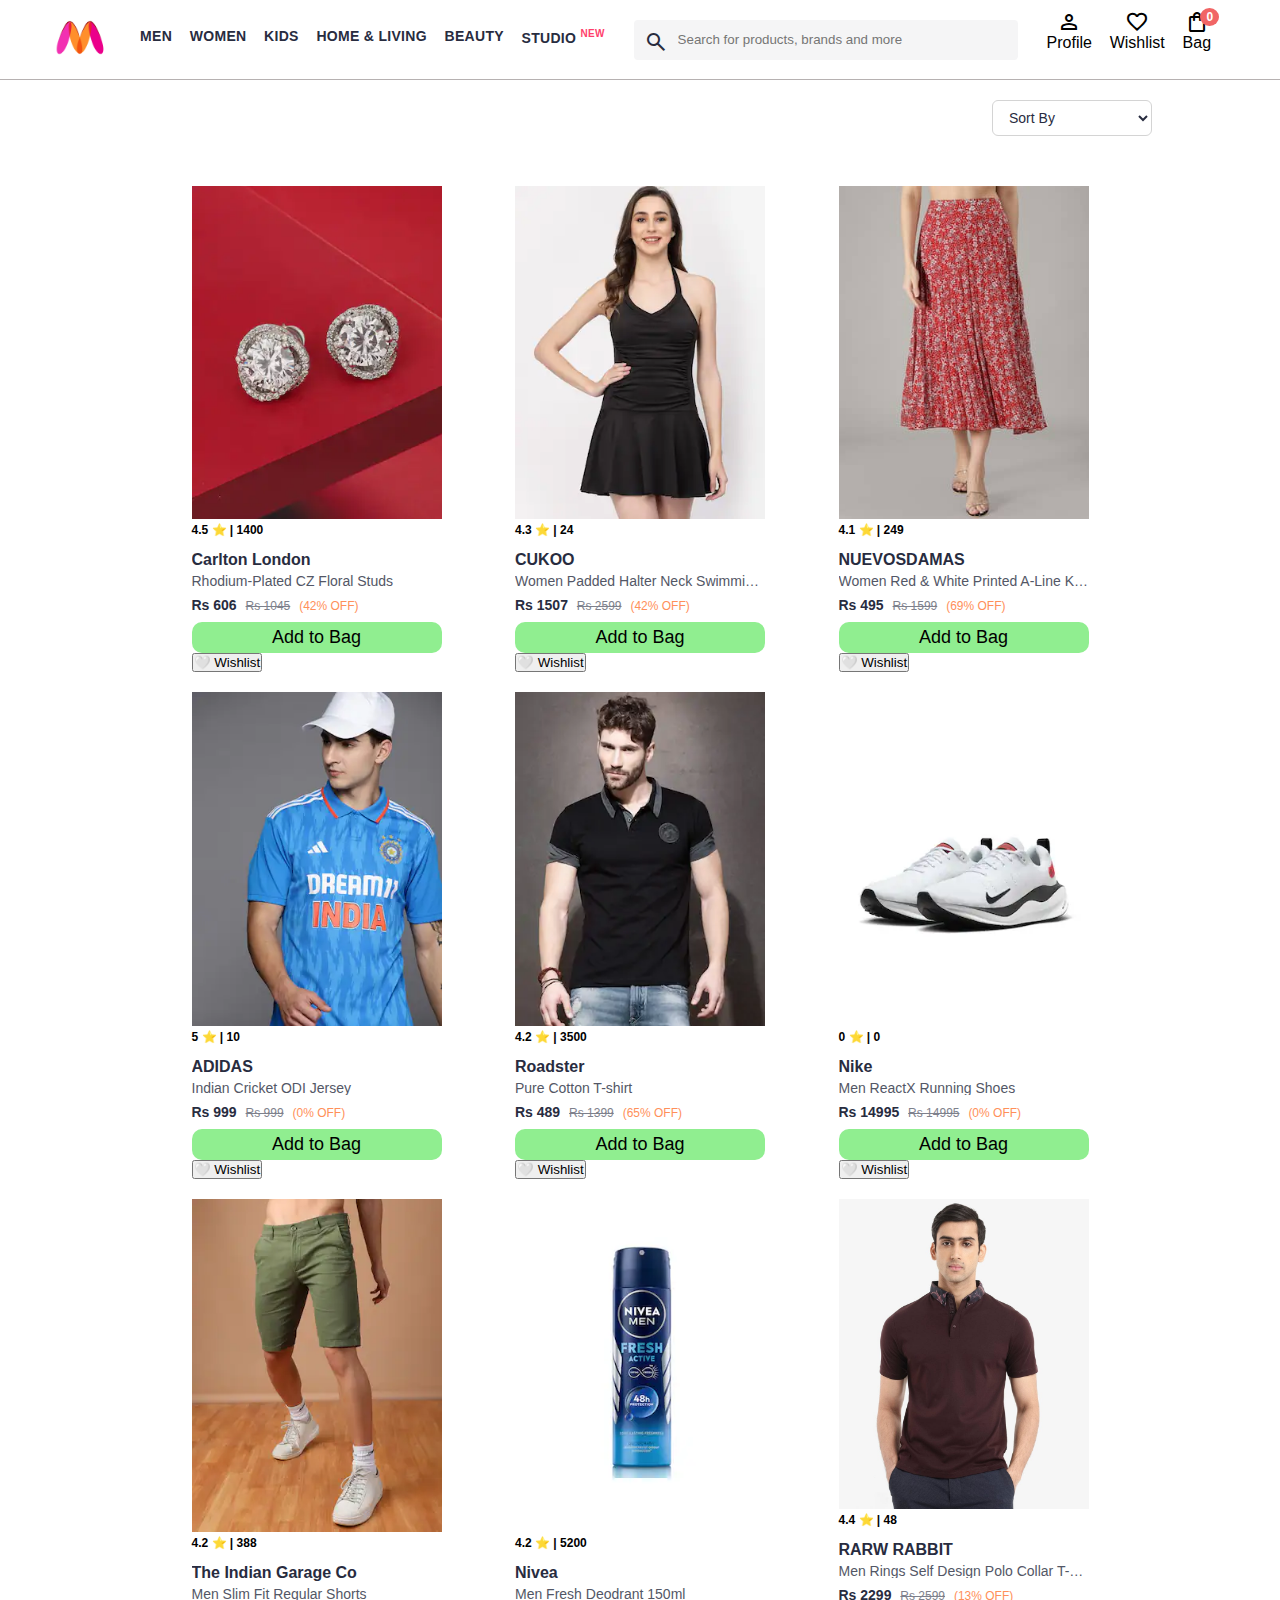
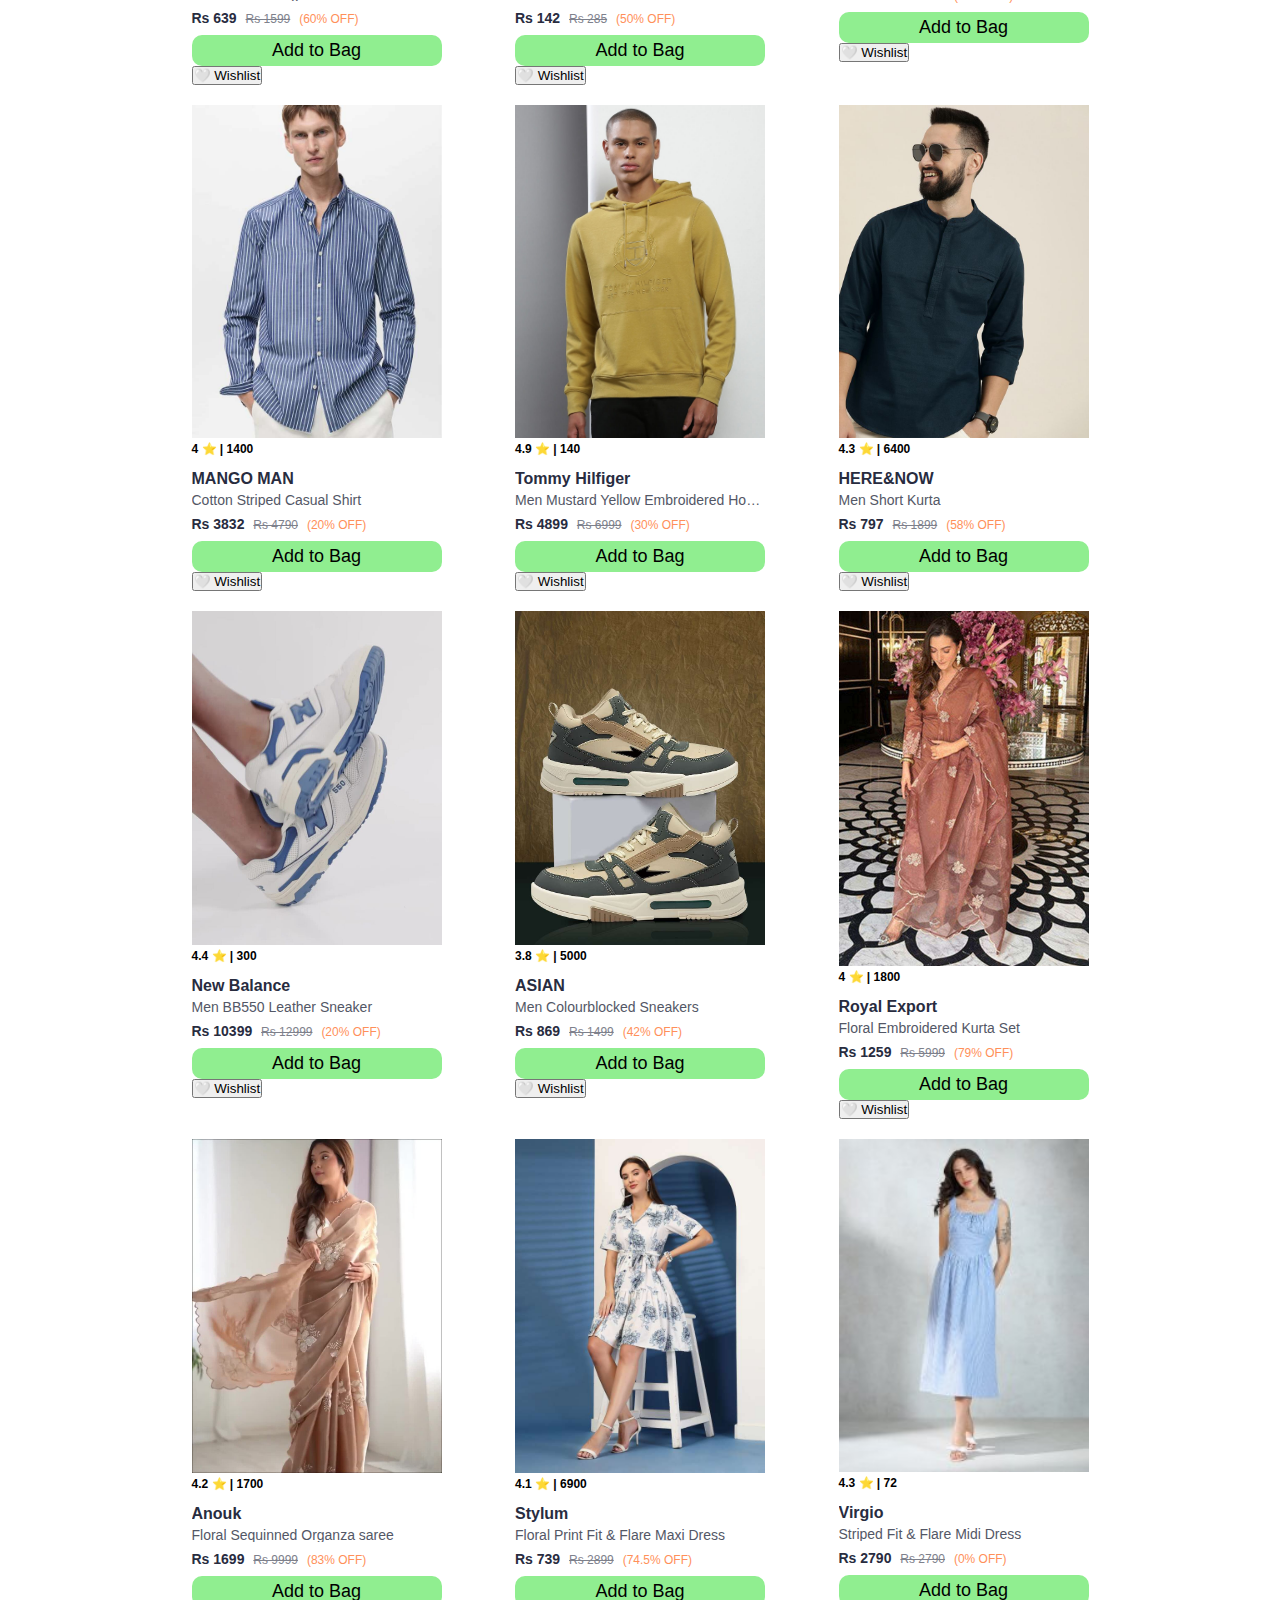
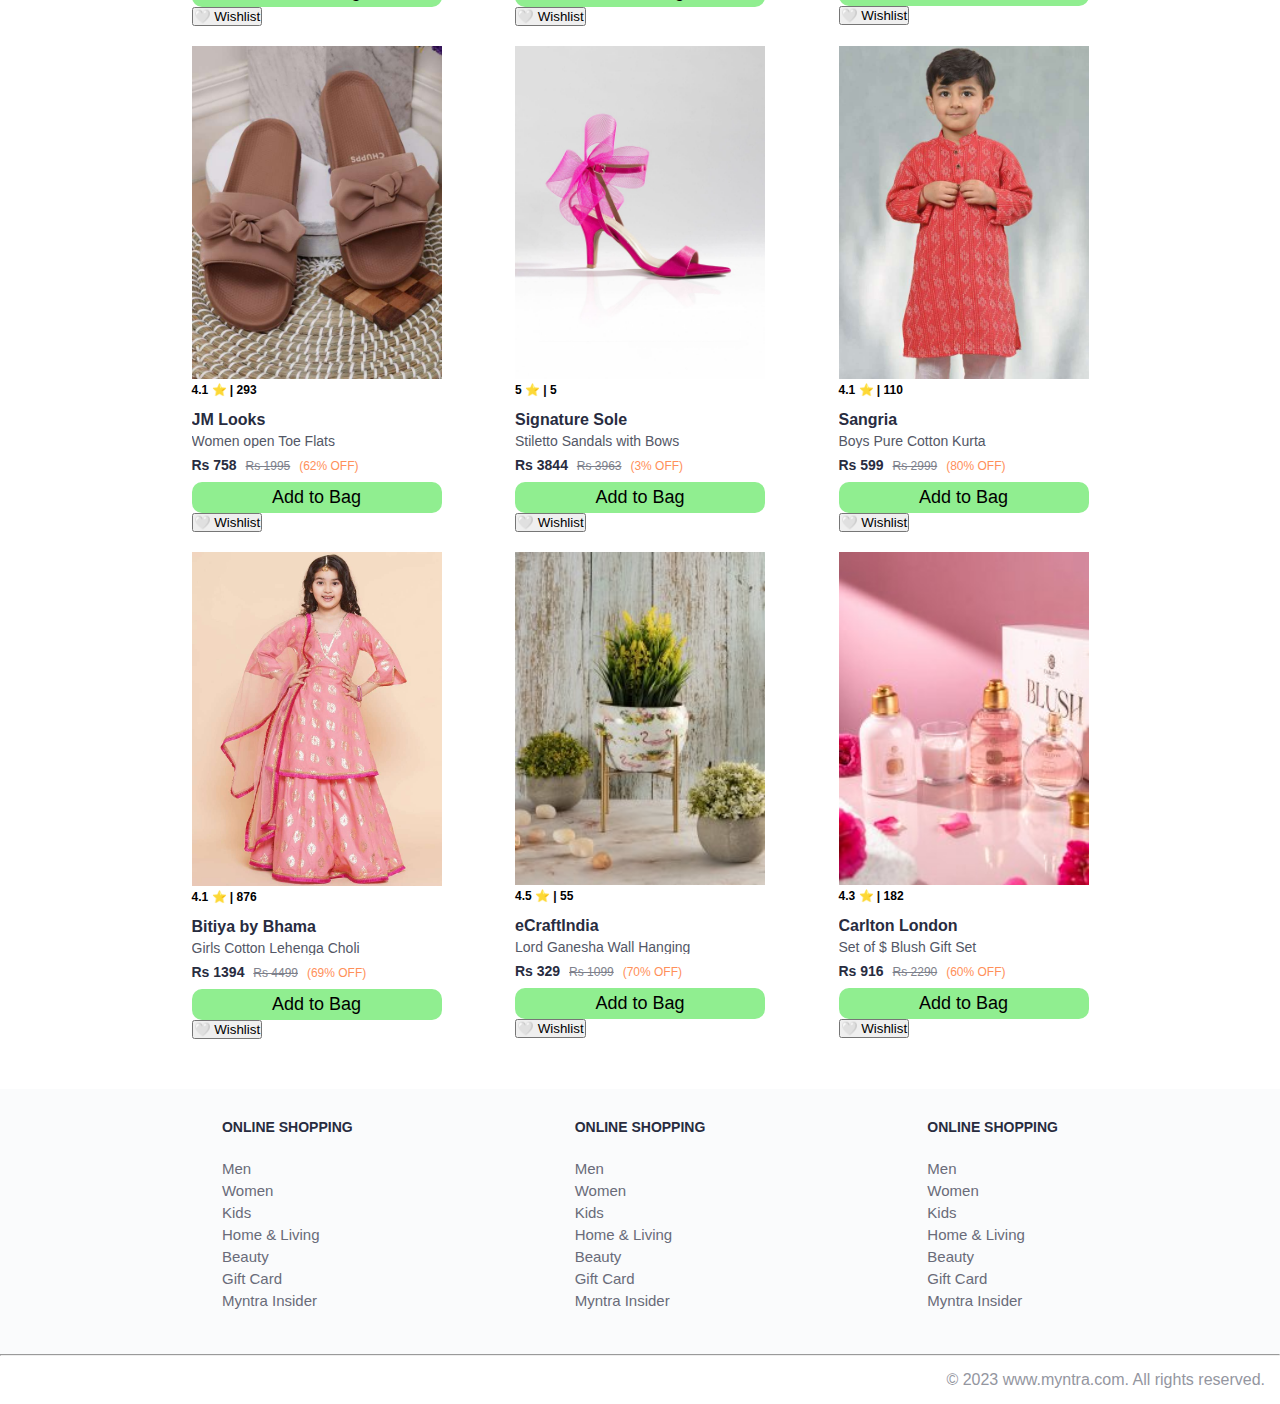
<file: index.html>
<!DOCTYPE html>
<html lang="en">
<head>
    <title>Myntra Functional Clone</title>
    <link rel="stylesheet" href="css/index.css">
    <link rel="stylesheet" href="https://fonts.googleapis.com/css2?family=Material+Symbols+Outlined:opsz,wght,FILL,GRAD@20..48,100..700,0..1,-50..200" />
    <link href="https://fonts.googleapis.com/css2?family=Material+Symbols+Outlined" rel="stylesheet" />

</head>
<body>
    <header>
        <div class="logo_container">
            <a href="#"><img class="myntra_home" src="images/myntra_logo.webp" alt="Myntra Home"></a>
        </div>
        <nav class="nav_bar">
            <a href="#" data-category="men">Men</a>
            <a href="#" data-category="women">Women</a>
            <a href="#" data-category="kids">Kids</a>
            <a href="#" data-category="home">Home & Living</a>
            <a href="#" data-category="beauty">Beauty</a>
            <a href="#" data-category="studio">Studio <sup>New</sup></a>
        </nav>
        <div class="search_bar">
            <span class="material-symbols-outlined search_icon">search</span>
            <input class="search_input" placeholder="Search for products, brands and more">
        </div>
        <div class="action_bar">
            <a class="action_container" href="pages/profile.html">
                <span class="material-symbols-outlined action_icon">person</span>
                <span class="action_name">Profile</span>
            </a>

            <a class="action_container" href="pages/wishlist.html">
                <span class="material-symbols-outlined action_icon">favorite</span>
                <span class="action_name">Wishlist</span>
            </a>

            <a class="action_container" href="pages/bag.html">
                <span class="material-symbols-outlined action_icon">shopping_bag</span>
                <span class="action_name">Bag</span>
                <span class="bag-item-count">0</span>
            </a>
        </div>
    </header>
    <main>
        <div class="items-container">       
        </div>
    </main>
    <footer>
        <div class="footer_container">

            <div class="footer_column">
                <h3>ONLINE SHOPPING</h3>

                <a href="#">Men</a>
                <a href="#">Women</a>
                <a href="#">Kids</a>
                <a href="#">Home & Living</a>
                <a href="#">Beauty</a>
                <a href="#">Gift Card</a>
                <a href="#">Myntra Insider</a>
            </div>

            <div class="footer_column">
                <h3>ONLINE SHOPPING</h3>

                <a href="#">Men</a>
                <a href="#">Women</a>
                <a href="#">Kids</a>
                <a href="#">Home & Living</a>
                <a href="#">Beauty</a>
                <a href="#">Gift Card</a>
                <a href="#">Myntra Insider</a>
            </div>

            <div class="footer_column">
                <h3>ONLINE SHOPPING</h3>

                <a href="#">Men</a>
                <a href="#">Women</a>
                <a href="#">Kids</a>
                <a href="#">Home & Living</a>
                <a href="#">Beauty</a>
                <a href="#">Gift Card</a>
                <a href="#">Myntra Insider</a>
            </div>
        </div>
        <hr>

        <div class="copyright">
            © 2023 www.myntra.com. All rights reserved.
        </div>
    </footer>
    <script src="data/items.js"></script>
    <script src="scripts/index.js"></script>
    
</body>
</html>
</file>
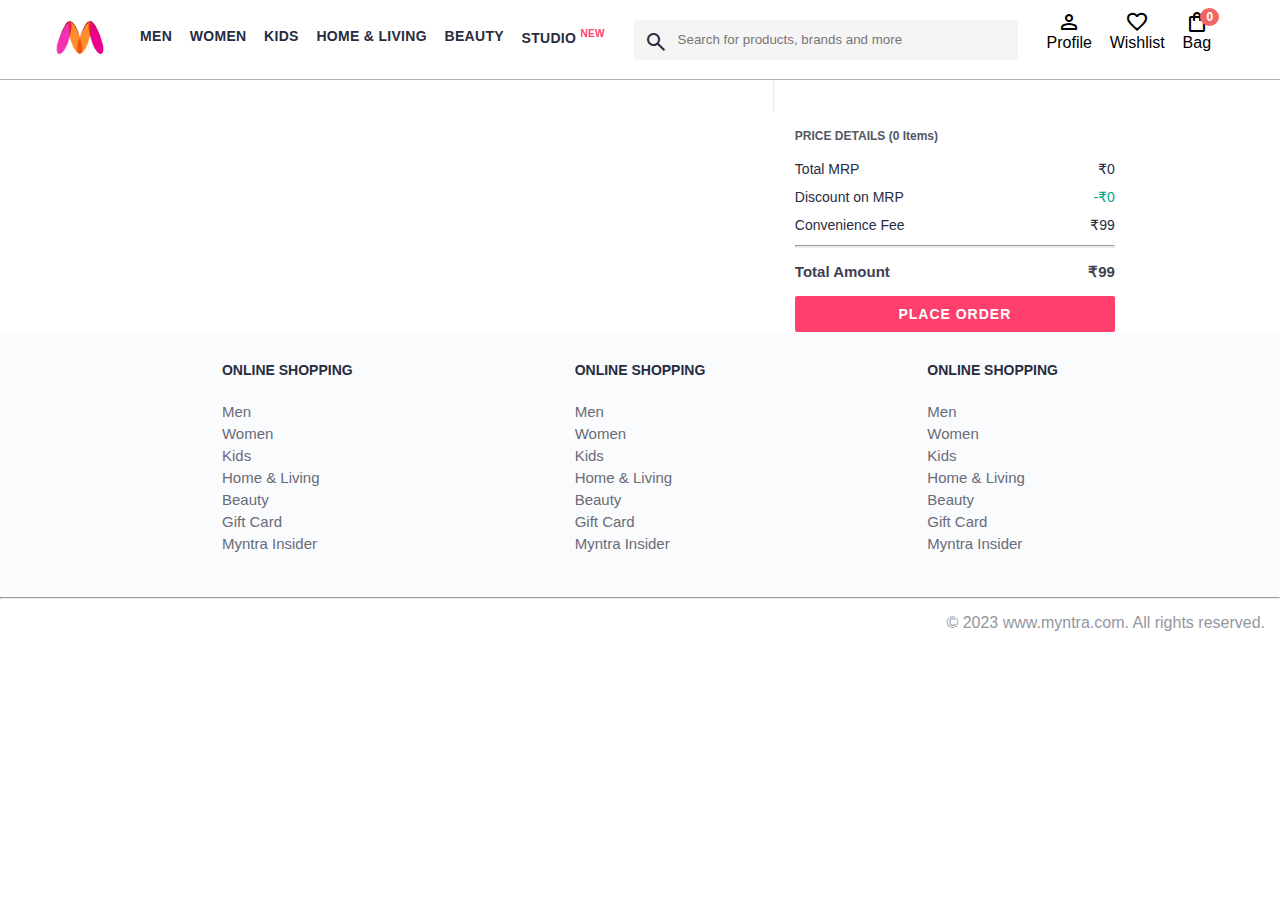
<file: pages/bag.html>
<!DOCTYPE html>
<html lang="en">
<head>
    <title>Myntra Clone</title>
    <link rel="stylesheet" href="../css/index.css">
    <link rel="stylesheet" href="../css/bag.css">
    <link rel="stylesheet" href="https://fonts.googleapis.com/css2?family=Material+Symbols+Outlined:opsz,wght,FILL,GRAD@20..48,100..700,0..1,-50..200" />
</head>
<body>
    <header>
        <div class="logo_container">
            <a href="#"><img class="myntra_home" src="../images/myntra_logo.webp" alt="Myntra Home"></a>
        </div>
        <nav class="nav_bar">
            <a href="#">Men</a>
            <a href="#">Women</a>
            <a href="#">Kids</a>
            <a href="#">Home & Living</a>
            <a href="#">Beauty</a>
            <a href="#">Studio <sup>New</sup></a>
        </nav>
        <div class="search_bar">
            <span class="material-symbols-outlined search_icon">search</span>
            <input class="search_input" placeholder="Search for products, brands and more">
        </div>
        <div class="action_bar">
            <div class="action_container">
                <span class="material-symbols-outlined action_icon">person</span>
                <span class="action_name">Profile</span>
            </div>

            <div class="action_container">
                <span class="material-symbols-outlined action_icon">favorite</span>
                <span class="action_name">Wishlist</span>
            </div>

            <div class="action_container">
                <span class="material-symbols-outlined action_icon">shopping_bag</span>
                <span class="action_name">Bag</span>
                <span class="bag-item-count">0</span>
            </div>
        </div>
    </header>
    <main>
      <div class="bag-page">
        <div class="bag-items-container">
        </div>
        <div class="bag-summary">
        </div>

      </div>
    </main>
    <footer>
        <div class="footer_container">
            <div class="footer_column">
                <h3>ONLINE SHOPPING</h3>

                <a href="#">Men</a>
                <a href="#">Women</a>
                <a href="#">Kids</a>
                <a href="#">Home & Living</a>
                <a href="#">Beauty</a>
                <a href="#">Gift Card</a>
                <a href="#">Myntra Insider</a>
            </div>

            <div class="footer_column">
                <h3>ONLINE SHOPPING</h3>

                <a href="#">Men</a>
                <a href="#">Women</a>
                <a href="#">Kids</a>
                <a href="#">Home & Living</a>
                <a href="#">Beauty</a>
                <a href="#">Gift Card</a>
                <a href="#">Myntra Insider</a>
            </div>

            <div class="footer_column">
                <h3>ONLINE SHOPPING</h3>

                <a href="#">Men</a>
                <a href="#">Women</a>
                <a href="#">Kids</a>
                <a href="#">Home & Living</a>
                <a href="#">Beauty</a>
                <a href="#">Gift Card</a>
                <a href="#">Myntra Insider</a>
            </div>
        </div>
        <hr>

        <div class="copyright">
            © 2023 www.myntra.com. All rights reserved.
        </div>
    </footer>
    <script src="../data/items.js"></script>
    <script src="../scripts/index.js"></script>
    <script src="../scripts/bag.js"></script>
</body>
</html>
</file>
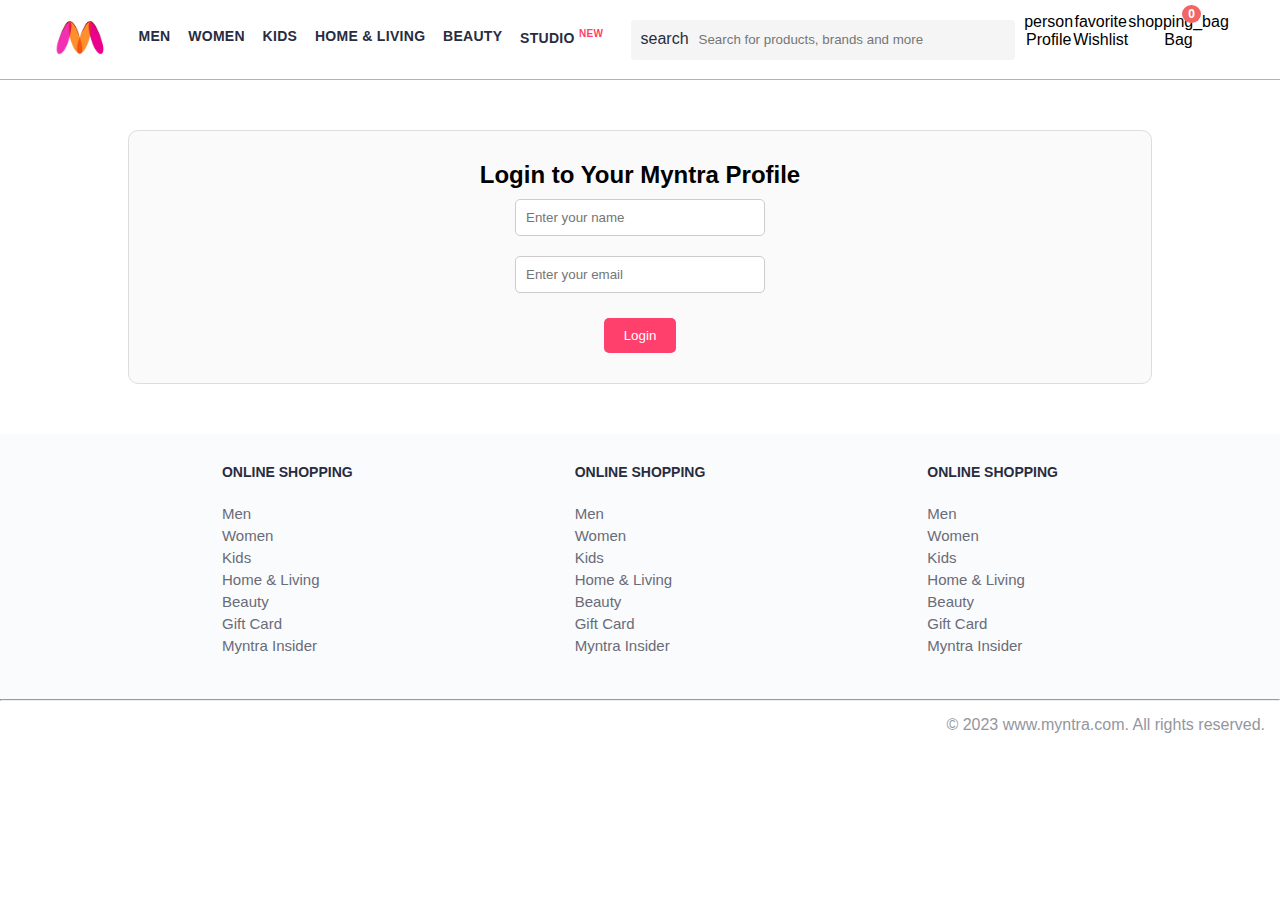
<file: pages/profile.html>
<!DOCTYPE html>
<html lang="en">
<head>
  <title>My Profile - Myntra Clone</title>
  <link rel="stylesheet" href="../css/index.css" />
  <style>
    .profile-container {
      width: 80%;
      margin: 50px auto;
      padding: 30px;
      border: 1px solid #ddd;
      border-radius: 10px;
      background-color: #fafafa;
      text-align: center;
    }

    .profile-form input {
      margin: 10px;
      padding: 10px;
      width: 250px;
      border: 1px solid #ccc;
      border-radius: 5px;
    }

    .profile-form button {
      padding: 10px 20px;
      background-color: #ff3f6c;
      color: white;
      border: none;
      border-radius: 5px;
      cursor: pointer;
      margin-top: 15px;
    }

    .logout-btn {
      margin-top: 20px;
      background-color: #888 !important;
    }

    .greeting {
      font-size: 18px;
      margin-bottom: 15px;
      color: #282c3f;
    }
  </style>
</head>
<body>
  <header>
    <div class="logo_container">
      <a href="#"><img class="myntra_home" src="../images/myntra_logo.webp" alt="Myntra Home" /></a>
    </div>
    <nav class="nav_bar">
      <a href="#">Men</a><a href="#">Women</a><a href="#">Kids</a><a href="#">Home & Living</a><a href="#">Beauty</a><a href="#">Studio <sup>New</sup></a>
    </nav>
    <div class="search_bar">
      <span class="material-symbols-outlined search_icon">search</span>
      <input class="search_input" placeholder="Search for products, brands and more" />
    </div>
    <div class="action_bar">
      <a class="action_container" href="profile.html">
        <span class="material-symbols-outlined action_icon">person</span>
        <span class="action_name">Profile</span>
      </a>
      <a class="action_container" href="wishlist.html">
        <span class="material-symbols-outlined action_icon">favorite</span>
        <span class="action_name">Wishlist</span>
      </a>
      <a class="action_container" href="bag.html">
        <span class="material-symbols-outlined action_icon">shopping_bag</span>
        <span class="action_name">Bag</span>
        <span class="bag-item-count">0</span>
      </a>
    </div>
  </header>

  <main>
    <div class="profile-container" id="profileContainer">
      <!-- JS will populate login form or user info here -->
    </div>
  </main>

  <footer>
    <div class="footer_container">
      <div class="footer_column">
        <h3>ONLINE SHOPPING</h3>
        <a href="#">Men</a><a href="#">Women</a><a href="#">Kids</a><a href="#">Home & Living</a><a href="#">Beauty</a><a href="#">Gift Card</a><a href="#">Myntra Insider</a>
      </div>
      <div class="footer_column">
        <h3>ONLINE SHOPPING</h3>
        <a href="#">Men</a><a href="#">Women</a><a href="#">Kids</a><a href="#">Home & Living</a><a href="#">Beauty</a><a href="#">Gift Card</a><a href="#">Myntra Insider</a>
      </div>
      <div class="footer_column">
        <h3>ONLINE SHOPPING</h3>
        <a href="#">Men</a><a href="#">Women</a><a href="#">Kids</a><a href="#">Home & Living</a><a href="#">Beauty</a><a href="#">Gift Card</a><a href="#">Myntra Insider</a>
      </div>
    </div>
    <hr />
    <div class="copyright">© 2023 www.myntra.com. All rights reserved.</div>
  </footer>

  <script src="../scripts/profile.js"></script>
</body>
</html>
</file>
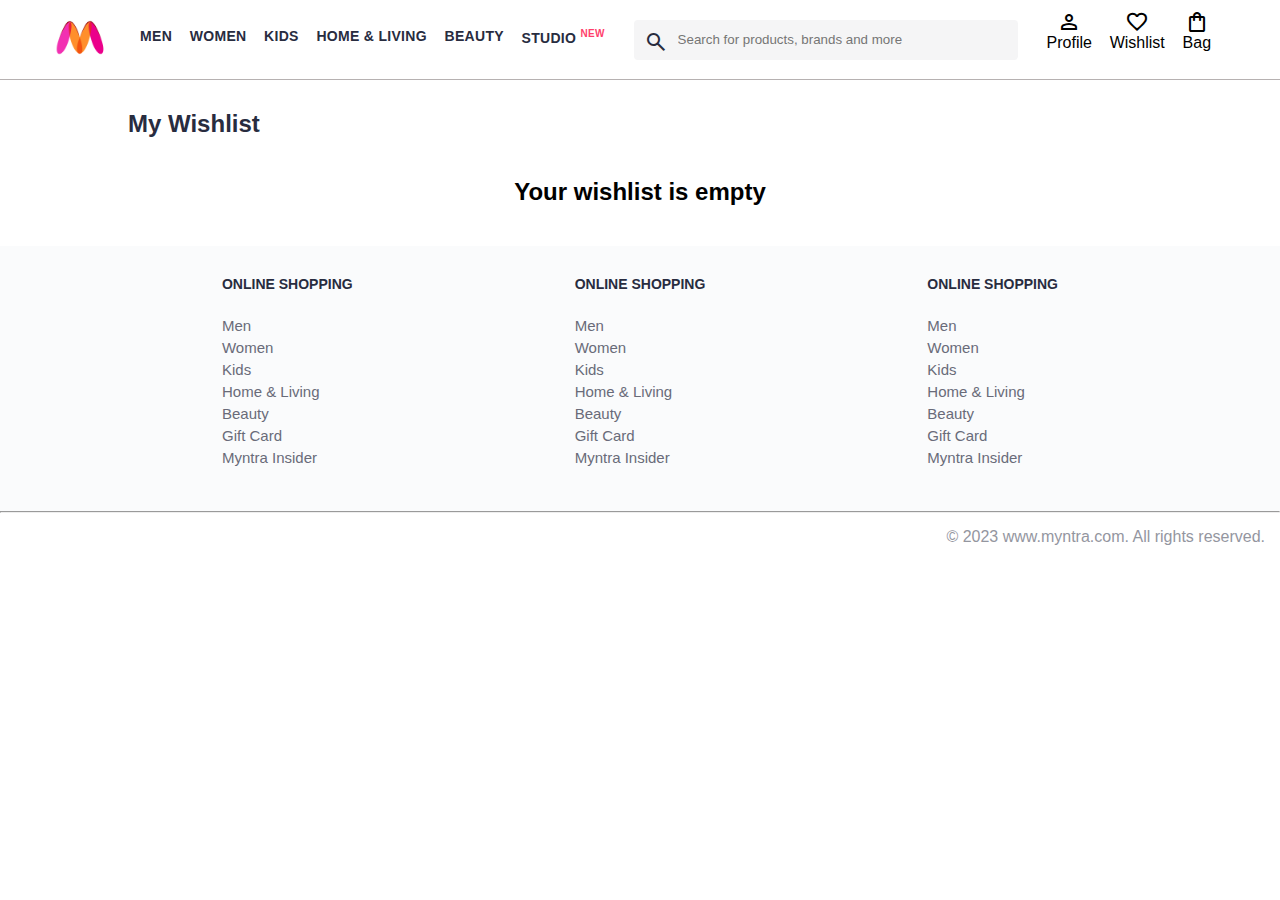
<file: pages/wishlist.html>
<!DOCTYPE html>
<html lang="en">
<head>
  <title>Wishlist - Myntra Clone</title>
  <link rel="stylesheet" href="../css/index.css">
  <link rel="stylesheet" href="https://fonts.googleapis.com/css2?family=Material+Symbols+Outlined" />
</head>
<body>
  <header>
    <div class="logo_container">
      <a href="#"><img class="myntra_home" src="../images/myntra_logo.webp" alt="Myntra Home"></a>
    </div>
    <nav class="nav_bar">
      <a href="#">Men</a>
      <a href="#">Women</a>
      <a href="#">Kids</a>
      <a href="#">Home & Living</a>
      <a href="#">Beauty</a>
      <a href="#">Studio <sup>New</sup></a>
    </nav>
    <div class="search_bar">
      <span class="material-symbols-outlined search_icon">search</span>
      <input class="search_input" placeholder="Search for products, brands and more">
    </div>
    <div class="action_bar">
      <a class="action_container" href="profile.html">
        <span class="material-symbols-outlined action_icon">person</span>
        <span class="action_name">Profile</span>
      </a>
      <a class="action_container" href="wishlist.html">
        <span class="material-symbols-outlined action_icon">favorite</span>
        <span class="action_name">Wishlist</span>
      </a>
      <a class="action_container" href="bag.html">
        <span class="material-symbols-outlined action_icon">shopping_bag</span>
        <span class="action_name">Bag</span>
        <span class="bag-item-count">0</span>
      </a>
    </div>
  </header>

  <main>
    <h2 style="margin: 30px 10%; color: #282c3f;">My Wishlist</h2>
    <div class="items-container"></div>
  </main>

  <footer>
    <div class="footer_container">
      <div class="footer_column">
        <h3>ONLINE SHOPPING</h3>
        <a href="#">Men</a><a href="#">Women</a><a href="#">Kids</a><a href="#">Home & Living</a><a href="#">Beauty</a><a href="#">Gift Card</a><a href="#">Myntra Insider</a>
      </div>
      <div class="footer_column">
        <h3>ONLINE SHOPPING</h3>
        <a href="#">Men</a><a href="#">Women</a><a href="#">Kids</a><a href="#">Home & Living</a><a href="#">Beauty</a><a href="#">Gift Card</a><a href="#">Myntra Insider</a>
      </div>
      <div class="footer_column">
        <h3>ONLINE SHOPPING</h3>
        <a href="#">Men</a><a href="#">Women</a><a href="#">Kids</a><a href="#">Home & Living</a><a href="#">Beauty</a><a href="#">Gift Card</a><a href="#">Myntra Insider</a>
      </div>
    </div>
    <hr>
    <div class="copyright">
      © 2023 www.myntra.com. All rights reserved.
    </div>
  </footer>

  <!-- Scripts -->
  <script src="../data/items.js"></script>
  <script src="../scripts/wishlist.js"></script>
  <script src="../scripts/common.js"></script>

</body>
</html>
</file>
<file: css/index.css>
/***************** Item Page CSS **************************/
/*.action_container {
    text-decoration: none;
}
a.action_container:link {
    color:black;
}
.item-details {
    cursor: pointer;
    width: 250px;
    margin: 10px;
}
.stars {
    font-size: 12px;
    font-weight: 700;
    text-align: left;
}
.company {
    font-size: 18px;
    font-weight: 700;
    line-height: 1;
    color: #282c3f;
    margin-bottom: 6px;
    overflow: hidden;
    text-overflow: ellipsis;
    white-space: nowrap;
    margin-top: 20px;
}
.item-name {
    color: #535766;
    font-size: 16px;
    line-height: 1;
    margin-bottom: 0;
    margin-top: 0;
    overflow: hidden;
    text-overflow: ellipsis;
    white-space: nowrap;
    font-weight: 400;
    display: block;
}
.price-container {
    margin-top: 10px;
}
.current-price {
    font-size: 14px;
    font-weight: 700;
    color: #282c3f;
}
.original-price {
    text-decoration: line-through;
    color: #7e818c;
    font-weight: 400;
    margin-left: 5px;
    font-size: 12px;
}
.discount-percentage {
    color: #ff905a;
    font-weight: 400;
    font-size: 12px;
    margin-left: 5px;
}
.btn-bag {
    background-color: lightgreen;
    border: none;
    padding: 5px 15px;
    border-radius: 10px;
    width: 100%;
    margin-top: 7px;
    font-size: 20px;
    cursor: pointer;
}
.bag-items {
    background-color: #f16565;
    white-space: nowrap;
    text-align: center;
    line-height: 18px;
    padding: 0 6px;
    height: 18px;
    position: relative;
    border-radius: 50%;
    font-size: 12px;
    color: #fff;
    left: 13px;
    top: -44px;
    font-weight: 700;
    cursor: pointer;
}*/

* {
    margin: 0;
    padding: 0;
    font-family: Assistant,-apple-system,BlinkMacSystemFont,Segoe UI,Roboto,Helvetica,Arial,sans-serif;
    box-sizing: border-box;
}
header {
    display: flex;
    background-color: #ffffff;
    height: 80px;
    justify-content: space-between;
    align-items: center;
    border-bottom: 1px solid #b6b1b1;
}
.myntra_home {
    height: 45px;
}
.logo_container {
    margin-left: 4%;
}
.action_bar {
    margin-right: 4%;
}
.nav_bar {
    display: flex;
    min-width: 500px;
    justify-content: space-evenly;
}
.nav_bar a {
    font-size: 14px;
    letter-spacing: .3px;
    color: #282c3f;
    font-weight: 700;
    text-transform: uppercase;
    text-decoration: none;
    padding: 28px 0;
    border-bottom: 5px solid #ffffff;
}
.nav_bar a:hover {
    border-bottom: 4px solid #f54e77;
}

.nav_bar a sup {
    color: #ff3f6c;
    font-size: 10px;
}

.search_bar {
    height: 40px;
    min-width: 200px;
    width: 30%;
    display: flex;
    align-items: center;
}
.search_icon {
    box-sizing: content-box;
    height: 20px;
    padding: 10px;

    background-color: #f5f5f6;
    color: #282c3f;
    font-weight: 300;
    border-radius: 4px 0 0 4px;
}
.search_input {
    color: #696e79;
    background-color: #f5f5f6;
    flex-grow: 1;
    height: 40px;
    border: 0;
    border-radius: 0 4px 4px 0;
}

.action_bar {
    display: flex;
    min-width: 200px;
    justify-content: space-evenly;
}

.action_container {
    display: flex;
    flex-direction: column;
    align-items: center;
}

/* Main section */
.banner_container {
    margin: 40px 0;
}
.banner_image {
    width: 100%;
}

.category_heading {
    text-transform: uppercase;
    color: #3e4152;
    letter-spacing: .15em;
    font-size: 1.8em;
    margin: 50px 0 10px 30px;
    max-height: 5em;
    font-weight: 700;
}

.category-items, .items-container {
    width: 80%;
    margin: 50px 10%;
    display: flex;
    flex-wrap: wrap;
    justify-content: space-evenly;
}

.sale_item {
    width: 250px;
}

.footer_container {
    padding: 30px 0px 40px 0px;
    background: #FAFBFC;
    display: flex;
    justify-content: space-evenly;
}

.footer_column {
    display: flex;
    flex-direction: column;
}

.footer_column h3 {
    color: #282c3f;
    font-size: 14px;
    margin-bottom: 25px;
}

.footer_column a {
    color: #696b79;
    font-size: 15px;
    text-decoration: none;
    padding-bottom: 5px;
}

.copyright {
    color: #94969f;
    text-align: end;
    padding: 15px;
}

.items-container {
    width: 80%;
    margin: 40px 10%;
    
}


.item-container {
    width: 250px;
    margin: 10px;
    position: relative;
}
.item-image {
    width: 100%;
}
.rating {
    font-size: 12px;
    font-weight: 700;
}
.company-name {
    margin-top: 15px;
    font-size: 16px;
    font-weight: 700;
    line-height: 1;
    color: #282c3f;
    margin-bottom: 6px;
    overflow: hidden;
    text-overflow: ellipsis;
    white-space: nowrap;
}
.item-name {
    color: #535766;
    font-size: 14px;
    line-height: 1;
    margin-bottom: 0;
    margin-top: 0;
    overflow: hidden;
    text-overflow: ellipsis;
    white-space: nowrap;
    font-weight: 400;
    display: block;
}
.price {
    margin-top: 10px;
    font-size: 14px;
    line-height: 15px;
    color: #282c3f;
    white-space: nowrap;
}
.current-price {
    font-size: 14px;
    font-weight: 700;
    color: #282c3f;
}
.original-price {
    text-decoration: line-through;
    color: #7e818c;
    font-weight: 400;
    margin-left: 5px;
    font-size: 12px;
}
.discount {
    color: #ff905a;
    font-weight: 400;
    font-size: 12px;
    margin-left: 5px;
}
.btn-add-bag {
    margin-top: 8px;
    font-size: 18px;
    width: 100%;
    background-color: lightgreen;
    border: none;
    padding: 5px 15px;
    border-radius: 10px;
    cursor: pointer;
}
.bag-item-count {
    background-color: #f16565;
    white-space: nowrap;
    text-align: center;
    line-height: 18px;
    padding: 0 6px;
    height: 18px;
    position: relative;
    border-radius: 50%;
    font-size: 12px;
    color: #fff;
    left: 13px;
    top: -44px;
    font-weight: 700;
    cursor: pointer;
}
.action_container {
    text-decoration: none;
}
a.action_container:link {
    color:black;
}
.sort-dropdown {
  padding: 8px 12px;
  border: 1px solid #d4d4d4;
  border-radius: 6px;
  font-size: 14px;
  font-weight: 500;
  color: #282c3f;
  background-color: #fff;
  margin: 20px 10% 0 auto;
  display: block;
  width: fit-content;
  cursor: pointer;
}

.sort-dropdown:hover {
  border-color: #ff3f6c;
  box-shadow: 0 0 5px rgba(255, 63, 108, 0.3);
}
.wishlist-icon {
  position: absolute;
  top: 10px;
  right: 10px;
  background-color: transparent;
  border: none;
  cursor: pointer;
  z-index: 1;
}

.wishlist-icon .material-symbols-outlined {
  font-size: 24px;
  color: #ff3f6c;
  transition: transform 0.2s;
}

.wishlist-icon:hover .material-symbols-outlined {
  transform: scale(1.2);
}

.wishlist-icon {
  position: absolute;
  top: 10px;
  right: 10px;
  background-color: transparent;
  border: none;
  cursor: pointer;
  z-index: 1;
}

.wishlist-icon .material-symbols-outlined {
  font-size: 24px;
  color: #ff3f6c;
  transition: transform 0.2s, color 0.2s;
}

.wishlist-icon:hover .material-symbols-outlined {
  transform: scale(1.2);
}
</file>
<file: css/bag.css>
.bag-items-container {
  display: inline-block;
  width: 64%;
  padding-right: 20px;
  border-right: 1px solid #eaeaec;
  padding-top: 32px;
  color: #282c3f;
  font-size: 13px;
  line-height: 1.42857143;
}

.bag-page {
  width: 75%;
  margin-left: 12.5%;
}

.bag-summary {
  vertical-align: top;
  display: inline-block;
  width: 35%;
  padding: 24px 0 0 16px;
  color: #282c3f;
  font-size: 13px;
  line-height: 1.42857143;
}

.bag-details-container {
  margin-bottom: 16px;
}

.price-header {
  font-size: 12px;
  font-weight: 700;
  margin: 24px 0 16px;
  color: #535766;
}

.price-item {
  margin-bottom: 12px;
  line-height: 16px;
  font-size: 14px;
  color: #282c3f;
}

.price-item-value {
  float: right;
}

.priceDetail-base-discount {
  color: #03a685;
}

.price-footer {
  font-weight: 700;
  font-size: 15px;
  padding-top: 16px;
  border-top: 1px solid #eaeaec;
  color: #3e4152;
  line-height: 16px;
}

.btn-place-order {
  width: 100%;
  letter-spacing: 1px;
  font-size: 14px;
  font-weight: 600;
  border-radius: 2px;
  border-width: 0px;
  padding: 10px 16px;
  background-color: rgb(255, 63, 108);
  color: rgb(255, 255, 255);
  cursor: pointer;
}

.bag-item-container {
  margin-bottom: 8px;
  background: #fff;
  font-size: 14px;
  border: 1px solid #eaeaec;
  border-radius: 4px;
  position: relative;
  padding: 12px 12px 0;
}

.item-left-part {
  position: absolute;
  background: rgb(255, 242, 223);
  height: 148px;
  width: 111px;
}

.item-right-part {
  padding-left: 12px;
  position: relative;
  min-height: 148px;
  margin-left: 111px;
  margin-bottom: 12px;
}

.bag-item-img {
  width: 100%;
}

.return-period {
  display: inline-flex;
  font-size: 14px;
  padding-top: 8px;
}

.return-period-days {
  font-weight: 700;
  margin-right: 4px;
}

.delivery-details {
  margin-top: 5px;
  color: #282c3f;
  font-size: 12px;
  letter-spacing: -.1px;
  margin-bottom: 8px;
  line-height: 15px;
}

.delivery-details-days {
  color: #03a685;
}

.remove-from-cart {
  position: absolute;
  font-size: 25px;
  top: 10px;
  right: 18px;
  width: 14px;
  height: 14px;
  cursor: pointer;
}
</file>
